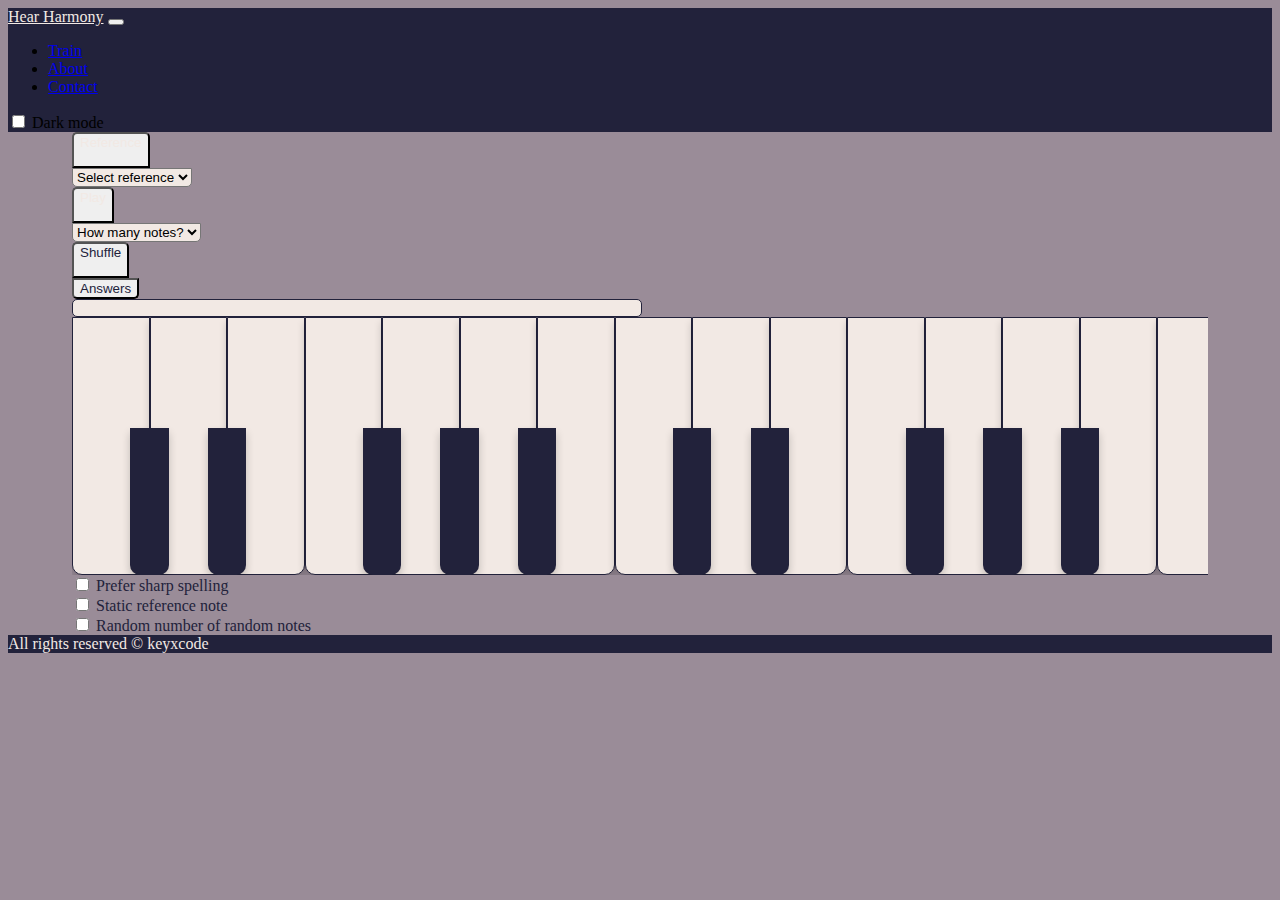
<file: index.html>
<!DOCTYPE html>
<html lang="en">

<head>
    <meta charset="UTF-8">
    <meta http-equiv="X-UA-Compatible" content="IE=edge">
    <meta name="viewport" content="width=device-width, initial-scale=1.0">
    <link href="https://cdn.jsdelivr.net/npm/bootstrap@5.2.0-beta1/dist/css/bootstrap.min.css" rel="stylesheet" integrity="sha384-0evHe/X+R7YkIZDRvuzKMRqM+OrBnVFBL6DOitfPri4tjfHxaWutUpFmBp4vmVor" crossorigin="anonymous">
    <link rel="stylesheet" href="styles.css">
    <link href="https://emojipedia-us.s3.dualstack.us-west-1.amazonaws.com/thumbs/240/apple/325/musical-keyboard_1f3b9.png" rel="icon">
    <script src="https://cdn.jsdelivr.net/npm/bootstrap@5.2.0-beta1/dist/js/bootstrap.bundle.min.js" integrity="sha384-pprn3073KE6tl6bjs2QrFaJGz5/SUsLqktiwsUTF55Jfv3qYSDhgCecCxMW52nD2" crossorigin="anonymous"></script>
    <script src="script.js" defer></script>
    <title>Hear Harmony</title>
</head>

<body class="d-flex flex-column min-vh-100" data-title="train-page">
  <!--Navigation bar-->
  <nav class="navbar navbar-expand-md navbar-dark p-2">
    <div class="container-fluid">
      <!--Nav Brand-->
        <a class="navbar-brand fs-4" href="index.html">Hear Harmony</a>
        <button aria-controls="navbar" aria-expanded="false" aria-label="Toggle navigation" class="navbar-toggler" data-bs-target="#navbar" data-bs-toggle="collapse" type="button">
            <span class="navbar-toggler-icon"></span>
        </button>
        <!--Nav items-->

        <div class="collapse navbar-collapse" id="navbar">
          <ul class="navbar-nav me-auto">
            <li class="nav-item"><a class="nav-link" href="index.html">Train</a></li>
            <li class="nav-item"><a class="nav-link" href="about.html">About</a></li>
            <li class="nav-item"><a class="nav-link" href="contact.html">Contact</a></li>
          </ul>
          <form class="ms-auto py-2">
            <div class="form-check form-switch">
              <input class="form-check-input" type="checkbox" id="dark-switch" value="no">
              <label class="form-check-label" id="dark-label" for="dark-switch">Dark mode</label>
            </div>
          </form>
        </div>
    </div>
  </nav>

  <!--Main content-->
  <main>
    <!--Buttons-->
    <div class="buttons container mx-auto mt-4 p-0">
      <div class="row gx-4">
        <div class="btn-group-vertical col-4">
          <!--Play Reference Button-->
          <div class="col-12">
            <button type="button" class="btn btn-primary col-12 p-1" id="reference">Reference<br> &nbsp; </button>
          </div>
          <!--Select reference note-->
          <div class="col-12">
            <select class="form-select col-12 p-1" id="reference-select" aria-label="Default select example">
              <option disabled selected="selected">Select reference</option>
            </select>
          </div>
        </div>

        <div class="btn-group-vertical col-4">
          <!--Play Random Button-->
          <div class="col-12">
            <button type="button" class="btn btn-success col-12 p-1" id="random">Play<br> &nbsp; </button>
          </div>
          <!--Choose how many random notes-->
          <div class="col-12">
            <select class="col-12 form-select p-1" id="num-of-random" aria-label="Default select example">
              <option disabled selected="selected">How many notes?</option>
            </select>
          </div>
        </div>
        
        <div class="btn-group-vertical col-4">
          <!--Shuffle Button-->
          <div class="col-12"><button type="button" class="btn btn-warning col-12 p-1" id="shuffle">Shuffle<br> &nbsp; </button></div>
          <!--Show Answer Button-->
          <div class="col-12"><button type="button" class="btn btn-warning col-12 disabled p-1" id="answer">Answers</button></div>
        </div>
      </div> 
    </div>
  
    <!--Feedback area. Text is generated in JS-->
    <div class="feedback p-1 mx-auto mt-4">
      <p class="my-0" id="feedback1"></p>
      <p class="my-2" id="feedback2"></p>
    </div>

    <div class="piano mt-4">
      <!--First octave-->
      <div id="C3-key" class="key white mb-4"><span></span></div>
      <div id="Db3-key" class="key black mb-4"><span></span></div>
      <div id="D3-key" class="key white mb-4"><span></span></div>
      <div id="Eb3-key" class="key black mb-4"><span></span></div>
      <div id="E3-key" class="key white mb-4"><span></span></div>
      <div id="F3-key" class="key white mb-4"><span></span></div>
      <div id="Gb3-key" class="key black mb-4"><span></span></div>
      <div id="G3-key" class="key white mb-4"><span></span></div>
      <div id="Ab3-key" class="key black mb-4"><span></span></div>
      <div id="A3-key" class="key white mb-4"><span></span></div>
      <div id="Bb3-key" class="key black mb-4"><span></span></div>
      <div id="B3-key" class="key white mb-4"><span></span></div>

      <!--Second octave-->
      <div id="C4-key" class="key white mb-4"><span></span></div>
      <div id="Db4-key" class="key black mb-4"><span></span></div>
      <div id="D4-key" class="key white mb-4"><span></span></div>
      <div id="Eb4-key" class="key black mb-4"><span></span></div>
      <div id="E4-key" class="key white mb-4"><span></span></div>
      <div id="F4-key" class="key white mb-4"><span></span></div>
      <div id="Gb4-key" class="key black mb-4"><span></span></div>
      <div id="G4-key" class="key white mb-4"><span></span></div>
      <div id="Ab4-key" class="key black mb-4"><span></span></div>
      <div id="A4-key" class="key white mb-4"><span></span></div>
      <div id="Bb4-key" class="key black mb-4"><span></span></div>
      <div id="B4-key" class="key white mb-4"><span></span></div>
      <div id="C5-key" class="key white mb-4"><span></span></div>

      <div id="scroll">- scroll -</div>
    </div>

    <!--Toggle options-->
    <div class="container toggles p-1 ms-0 my-4">
      <form>
        <div class="form-check form-switch">
          <input class="form-check-input" type="checkbox" id="sharp-switch" value="no">
          <label class="form-check-label" for="sharp-switch">Prefer sharp spelling</label>
        </div>
      </form>
      <form>
        <div class="form-check form-switch">
          <input class="form-check-input" type="checkbox" id="static-ref-switch" value="no">
          <label class="form-check-label" for="static-ref-switch">Static reference note</label>
        </div>
      </form>
      <form>
        <div class="form-check form-switch">
          <input class="form-check-input" type="checkbox" id="random-num-of-random" value="no">
          <label class="form-check-label" for="random-num-of-random">Random number of random notes</label>
        </div>
      </form>
    </div> 
  </main>

  <!--Footer-->
  <footer class="text-center mt-auto">
    <div class="container p-3">
      All rights reserved © <span>keyxcode</span>
    </div>
  </footer>
</body>
</html>
</file>
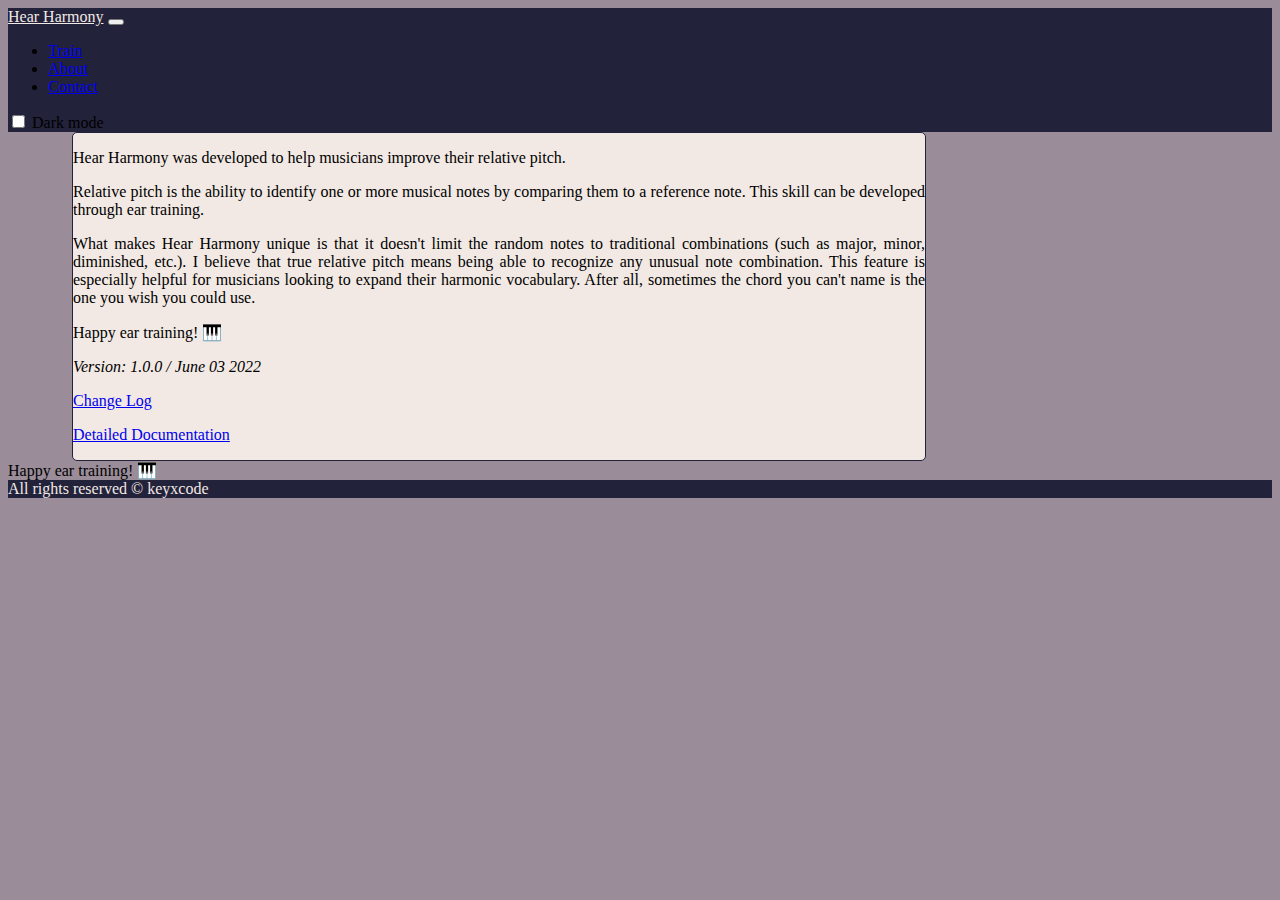
<file: about.html>
<!DOCTYPE html>
<html lang="en">
  <head>
    <meta charset="UTF-8" />
    <meta http-equiv="X-UA-Compatible" content="IE=edge" />
    <meta name="viewport" content="width=device-width, initial-scale=1.0" />
    <link
      href="https://cdn.jsdelivr.net/npm/bootstrap@5.2.0-beta1/dist/css/bootstrap.min.css"
      rel="stylesheet"
      integrity="sha384-0evHe/X+R7YkIZDRvuzKMRqM+OrBnVFBL6DOitfPri4tjfHxaWutUpFmBp4vmVor"
      crossorigin="anonymous"
    />
    <link rel="stylesheet" href="styles.css" />
    <link
      href="https://emojipedia-us.s3.dualstack.us-west-1.amazonaws.com/thumbs/240/apple/325/musical-keyboard_1f3b9.png"
      rel="icon"
    />
    <script
      src="https://cdn.jsdelivr.net/npm/bootstrap@5.2.0-beta1/dist/js/bootstrap.bundle.min.js"
      integrity="sha384-pprn3073KE6tl6bjs2QrFaJGz5/SUsLqktiwsUTF55Jfv3qYSDhgCecCxMW52nD2"
      crossorigin="anonymous"
    ></script>
    <script src="script.js" defer></script>
    <title>Hear Harmony</title>
  </head>

  <body class="d-flex flex-column min-vh-100" data-title="about-page">
    <!--Navigation bar-->
    <nav class="navbar navbar-expand-md navbar-dark p-2">
      <div class="container-fluid">
        <!--Nav Brand-->
        <a class="navbar-brand fs-4" href="index.html">Hear Harmony</a>
        <button
          aria-controls="navbar"
          aria-expanded="false"
          aria-label="Toggle navigation"
          class="navbar-toggler"
          data-bs-target="#navbar"
          data-bs-toggle="collapse"
          type="button"
        >
          <span class="navbar-toggler-icon"></span>
        </button>
        <!--Nav items-->
        <div class="collapse navbar-collapse" id="navbar">
          <ul class="navbar-nav me-auto">
            <li class="nav-item">
              <a class="nav-link" href="index.html">Train</a>
            </li>
            <li class="nav-item">
              <a class="nav-link" href="about.html">About</a>
            </li>
            <li class="nav-item">
              <a class="nav-link" href="contact.html">Contact</a>
            </li>
          </ul>
          <!--Dark mode switch-->
          <form class="ms-auto py-2">
            <div class="form-check form-switch">
              <input
                class="form-check-input"
                type="checkbox"
                id="dark-switch"
                value="no"
              />
              <label class="form-check-label" id="dark-label" for="dark-switch"
                >Dark mode</label
              >
            </div>
          </form>
        </div>
      </div>
    </nav>

    <main>
      <div class="feedback p-3 p-md-5 my-4 mx-auto" id="about">
        <p>
          Hear Harmony was developed to help musicians improve their relative
          pitch.
        </p>
        <p>
          Relative pitch is the ability to identify one or more musical notes by
          comparing them to a reference note. This skill can be developed
          through ear training.
        </p>
        <p>
          What makes Hear Harmony unique is that it doesn't limit the random
          notes to traditional combinations (such as major, minor, diminished,
          etc.). I believe that true relative pitch means being able to
          recognize any unusual note combination. This feature is especially
          helpful for musicians looking to expand their harmonic vocabulary.
          After all, sometimes the chord you can't name is the one you wish you
          could use.
        </p>

        <p>Happy ear training! 🎹</p>
        <p><i>Version: 1.0.0 / June 03 2022</i></p>
        <p>
          <a
            href="https://github.com/keyxcode/relative-pitch-prototype/blob/master/changeLog.md"
            >Change Log</a
          >
        </p>
        <p>
          <a
            href="https://github.com/keyxcode/relative-pitch-prototype/blob/master/README.md"
            >Detailed Documentation</a
          >
        </p>
      </div>
    </main>

    Happy ear training! 🎹

    <!--Footer-->
    <footer class="text-center mt-auto">
      <div class="container p-3">All rights reserved © keyxcode</div>
    </footer>
  </body>
</html>
</file>
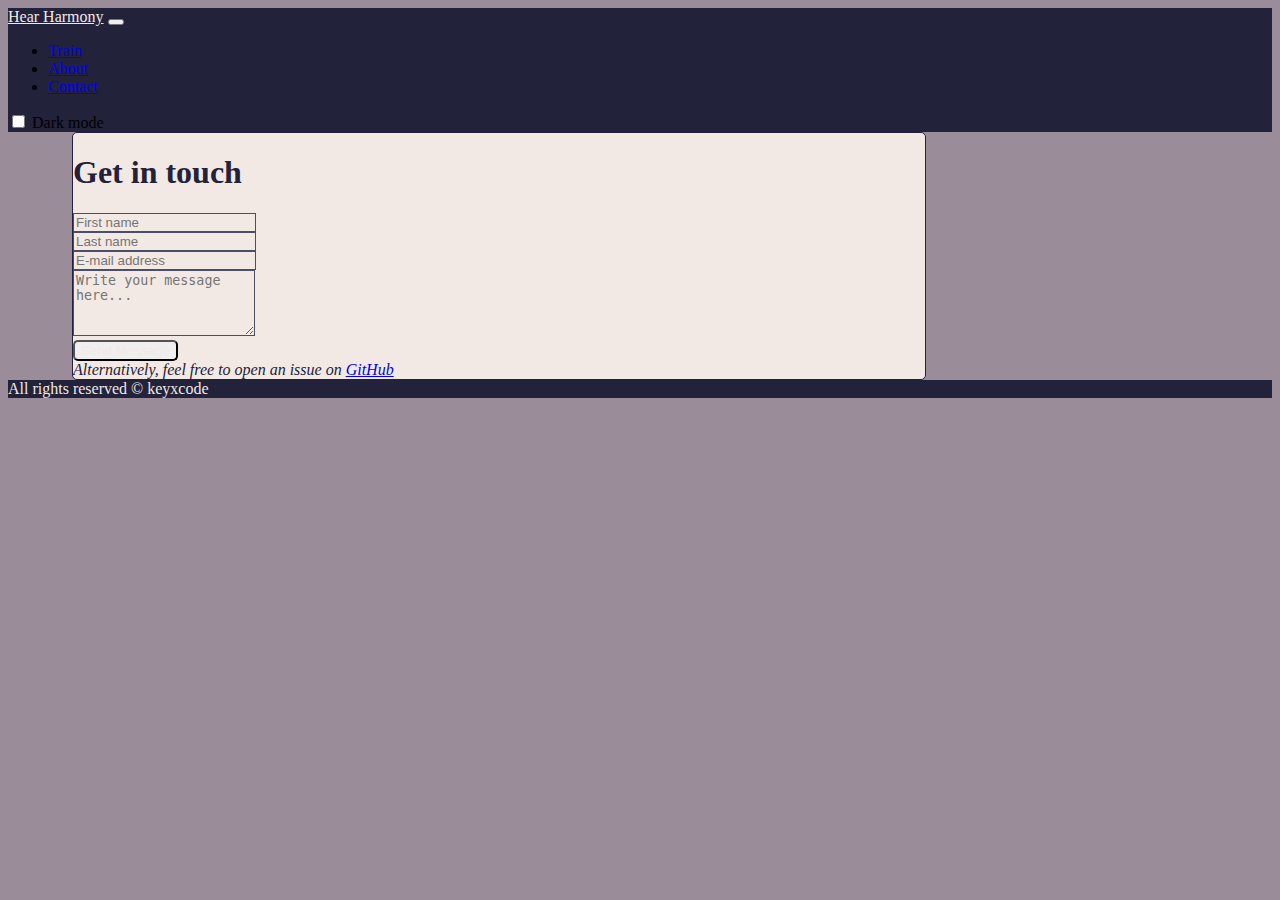
<file: contact.html>
<!DOCTYPE html>
<html lang="en">

<head>
    <meta charset="UTF-8">
    <meta http-equiv="X-UA-Compatible" content="IE=edge">
    <meta name="viewport" content="width=device-width, initial-scale=1.0">
    <link href="https://cdn.jsdelivr.net/npm/bootstrap@5.2.0-beta1/dist/css/bootstrap.min.css" rel="stylesheet" integrity="sha384-0evHe/X+R7YkIZDRvuzKMRqM+OrBnVFBL6DOitfPri4tjfHxaWutUpFmBp4vmVor" crossorigin="anonymous">
    <link rel="stylesheet" href="styles.css">
    <link href="https://emojipedia-us.s3.dualstack.us-west-1.amazonaws.com/thumbs/240/apple/325/musical-keyboard_1f3b9.png" rel="icon">
    <script src="https://cdn.jsdelivr.net/npm/bootstrap@5.2.0-beta1/dist/js/bootstrap.bundle.min.js" integrity="sha384-pprn3073KE6tl6bjs2QrFaJGz5/SUsLqktiwsUTF55Jfv3qYSDhgCecCxMW52nD2" crossorigin="anonymous"></script>
    <script src="script.js" defer></script>
    <title>Hear Harmony</title>
</head>

<body class="d-flex flex-column min-vh-100" data-title="contact-page">
  <!--Navigation bar-->
  <nav class="navbar navbar-expand-md navbar-dark p-2">
    <div class="container-fluid">
      <!--Nav Brand-->
        <a class="navbar-brand fs-4" href="index.html">Hear Harmony</a>
        <button aria-controls="navbar" aria-expanded="false" aria-label="Toggle navigation" class="navbar-toggler" data-bs-target="#navbar" data-bs-toggle="collapse" type="button">
            <span class="navbar-toggler-icon"></span>
        </button>
        <!--Nav items-->

        <div class="collapse navbar-collapse" id="navbar">
          <ul class="navbar-nav me-auto">
            <li class="nav-item"><a class="nav-link" href="index.html">Train</a></li>
            <li class="nav-item"><a class="nav-link" href="about.html">About</a></li>
            <li class="nav-item"><a class="nav-link" href="contact.html">Contact</a></li>
          </ul>
          <form class="ms-auto py-2">
            <div class="form-check form-switch">
              <input class="form-check-input" type="checkbox" id="dark-switch" value="no">
              <label class="form-check-label" id="dark-label" for="dark-switch">Dark mode</label>
            </div>
          </form>
        </div>
    </div>
  </nav>
  
  <main>
    <form accept-charset="UTF-8" action="https://formspree.io/f/xzboolov" method="POST">
      <div class="container p-3 p-md-5 my-4" id="contact-form">

        <div class="text-center">
          <h1 class="mb-3">Get in touch</h1>            
        </div>


        <div class="row">
          <div class="col-md-6 pt-md-2 pb-2">
            <div class="form-group">
              <input id="form-name" type="text" name="name" class="form-control" placeholder="First name" required>
            </div>
          </div>
          <div class="col-md-6 py-2">
            <div class="form-group">
              <input id="form-lastname" type="text" name="lastname" class="form-control" placeholder="Last name" required>
            </div>
          </div>
        </div>

        <div class="row">
          <div class="form-group py-2">
            <input id="form-email" type="email" name="email" class="form-control" placeholder="E-mail address" required>
          </div>
        </div>

        <div class="row">
          <div class="form-group pt-2">
            <textarea id="form-message" name="message" class="form-control" placeholder="Write your message here..." rows="4" required></textarea>
          </div>
        </div>

        <div class="row">
          <div class="text-center py-3">
            <input type="submit" class="btn btn-success btn-send mx-auto" id="contact-submit" value="Send Message">
          </div>
        </div>

        <div class="row">
          <i>Alternatively, feel free to open an issue on <a href="https://github.com/keyxcode/hear-harmony/issues">GitHub</a></i>
        </div>
      </div>
    </form>
  </main>


  <!--Footer-->
  <footer class="text-center mt-auto">
    <div class="container p-3">
      All rights reserved © <span>keyxcode</span>
    </div>
  </footer>
</body>
</html>
</file>
<file: styles.css>
/* global vars */
:root {
    --bg-color: #9A8C98;
    --white-key-color: #F2E9E4;
    --white-key-active-color: #C9ADA7;
    --black-key-color: #22223B;
    --black-key-active-color: #4A4E69;
}

/* https://coolors.co/22223b-4a4e69-9a8c98-c9ada7-f2e9e4 */

/*=================================================================*/
/* These are dark mode-related properties
/* main page background color */
body {
    background-color: var(--bg-color);
}

/* navbar and footer stuff*/
.navbar, footer {
    background-color: var(--black-key-color);
}

.navbar-brand, footer div, footer a {
    color: var(--white-key-color);
}

/* toggle options */
.toggles {
    color: var(--black-key-color);
}

/*=================================================================*/
/* Dark mode switch*/
#dark-label {
    color: var(--bs-navbar-color);
}

#dark-switch:focus {
    border-color: var(--bs-success);
    outline: 0;
    box-shadow: 0 0 0 0 rgba(0, 0, 0, 0);
}

#dark-switch:checked {
    background-color: var(--bs-success);
    border-color: var(--bs-success);
}

/*=================================================================*/
/* main area has a 5vw padding LR*/
main {
    padding: 0 5vw;
}

/*=================================================================*/
/* button and select group */
.buttons {
    width: 50%;
}

.btn-group-vertical {
    height: 100% !important;
}

.btn {
    color: var(--white-key-color);
    border-top-left-radius: 5px;
    border-top-right-radius: 5px;
    border-bottom-left-radius: 0px;
    border-bottom-right-radius: 0px;
}

.btn-warning {
    color: var(--black-key-color);
}

select {
    background-color: var(--white-key-color) !important;
    border-top-left-radius: 0 !important;
    border-top-right-radius: 0 !important;
    border-bottom-left-radius: 5px !important;
    border-bottom-right-radius: 5px !important;
}

#answer {
    border-top-left-radius: 0 !important;
    border-top-right-radius: 0 !important;
    border-bottom-left-radius: 5px !important;
    border-bottom-right-radius: 5px !important;
    pointer-events: auto;
}

/*=================================================================*/
/* feedback area */
.feedback {
    text-align: center;
    background-color: var(--white-key-color);
    width: 50%;
    border-radius: 5px;
    border: 1px solid var(--black-key-color);
}

/*=================================================================*/
/* piano frame aka container */
.piano {
    position: relative;
    overflow: auto;
    white-space: nowrap;
    font-size: 0;
}

/* piano keys */
.key {
    border-bottom-left-radius: 10px;
    border-bottom-right-radius: 10px;
    cursor: pointer;
    position: relative;
    text-align: center;
    display: inline-block;
    font-size: 1vw;
    box-shadow: 0 5px 8px 0 rgba(0, 0, 0, 0.2);
    user-select: none;
    -webkit-touch-callout: none; /* iOS Safari no select */
    -webkit-user-select: none;
}

/* piano note name container */
.key span {
    display: flex;
    justify-content: center;
    align-items: flex-end;
}

/* Black and white key design */
.white {
    /* white key is about 1.75 the size of black key */
    width: 5.9vw;
    height: 20vw;
    background-color: var(--white-key-color);
    border: 1px solid var(--black-key-color);
    color: var(--black-key-color);
}

.white.active {
    background-color: var(--white-key-active-color);
}

.black {
    width: 3vw;
    height: 11.5vw; 
    margin: 0 -1.5vw;
    background-color: var(--black-key-color);
    color: var(--white-key-color);
    z-index: 1;
}

.black.active {
    background-color: var(--black-key-active-color);
}

/*=================================================================*/
/* Toggles */
.form-check-input {
    background-color: var(--white-key-color);
}

.form-check-input:checked {
    background-color: var(--bs-blue);
}

/*=================================================================*/
#about {
    text-align: justify !important;
    width: 75%;
}

/*=================================================================*/
#contact-form {
    color: var(--black-key-color);
    background-color: var(--white-key-color);
    border-radius: 5px;
    width: 75%;
    border: 1px solid var(--black-key-color);
}

#contact-submit {
    border-radius: 5px;
}

#form-name, #form-lastname, #form-email, #form-message {
    color: var(--black-key-color);
    background-color: var(--white-key-color);
    border: 1px solid var(--black-key-active-color);
}

/*=================================================================*/
/* Responsive design when screen too small*/
@media screen and (max-width: 768px) {
    .piano {
        border-radius: 10px;
        border: 7px solid var(--white-key-color);
        /* background-color: var(--black-key-color); */
    }

    .key {
        font-size: 0.75rem;
    }

    /* white key is 1.75 the size of black key */
    .white {
        width: 60px;
        height: 270px;
    }

    .black {
        width: 36px;
        height: 162px; 
        margin: 0 -18px; /* LR margin is half the size of width */
    }

    #scroll {
        display: block;
        text-align: center;
        font-size: 1rem;
        /* color: var(--bg-color); */
        position: sticky;
        left: 0;
    }

    .buttons, .feedback {
        width: 100%;
    }

    #about {
        width: 100%;
    }

    #contact-form {
        width: 100%;
    }
}
</file>
